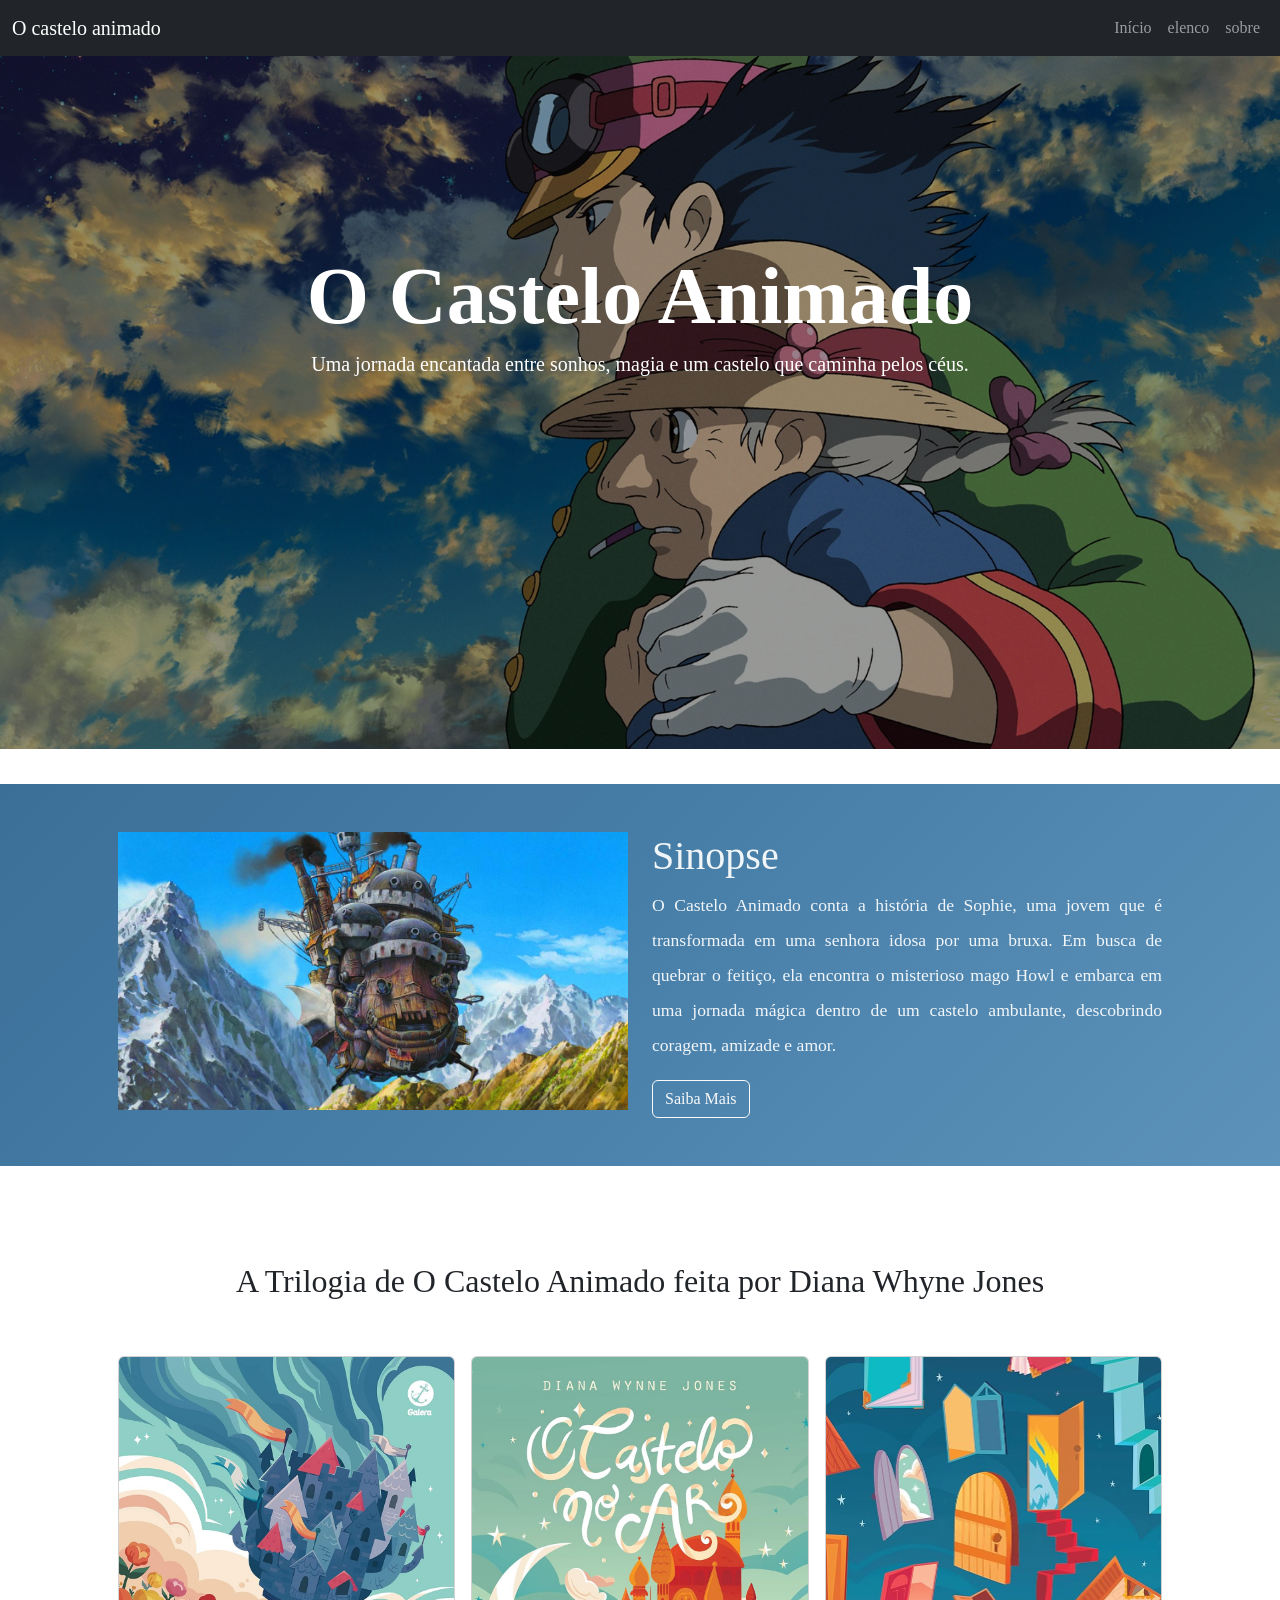
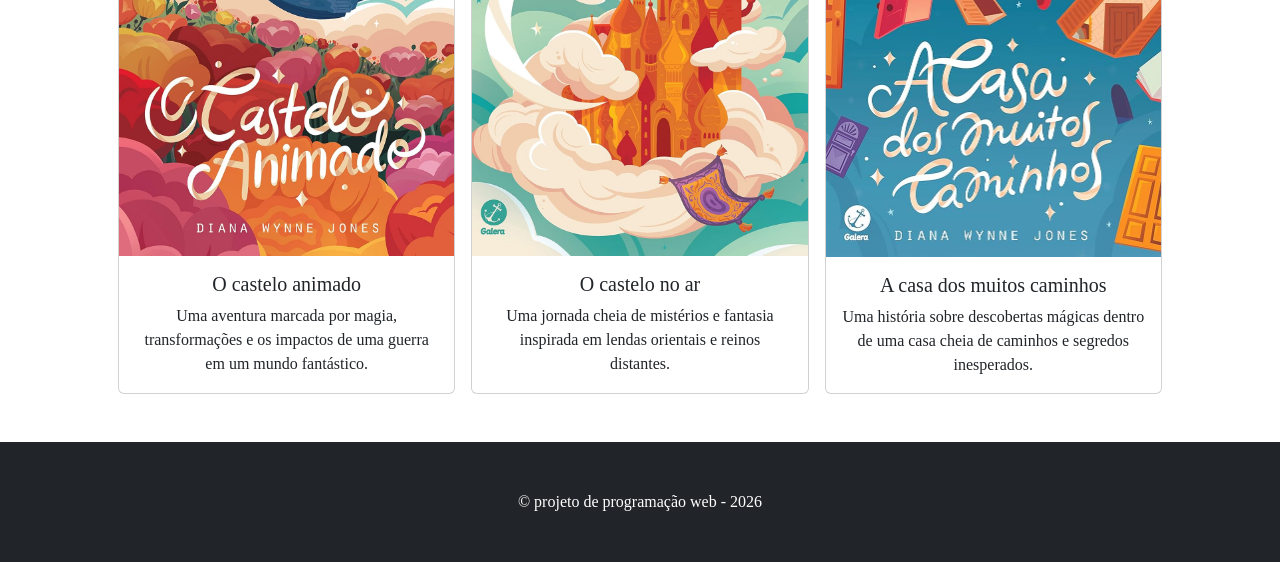
<file: app/static/index.html>
<!DOCTYPE html>
<html lang="pt-br">
<head>
    <meta charset="UTF-8">
    <meta name="viewport" content="width=device-width, initial-scale=1.0">
    <title>O castelo animado</title>
    <link rel="stylesheet" href="./css/bootstrap.min.css"/>
    <link rel="stylesheet" href="./css/estilo.css"/>
</head>
<body>
    <nav class="navbar navbar-expand-lg navbar-dark bg-dark">
        <div class="container-fluid">
            <a href="index.html" class="navbar-brand">O castelo animado</a>

            <button class="navbar-toggler" type="button" data-bs-toggle="collapse"
             data-bs-target="#menuprincipal" aria-controls="menuprincipal"
             aria-expanded="false" aria-label="toggle menu">
                <span class="navbar-toggler-icon"></span>
            </button>

            <div id="menuprincipal" class="collapse navbar-collapse">                
                <ul class="navbar-nav ms-md-auto text-center">
                    <li class="nav-item">
                        <a href="./index.html" class="nav-link">Início</a>
                    </li>
                    <li class="nav-item">
                        <a href="./elenco.html" class="nav-link">elenco</a>
                    </li>
                    <li class="nav-item">
                        <a href="./sobre.html" class="nav-link">sobre</a>
                    </li>
                   
                </ul>
            </div>
        </div>
    </nav>
    <div id="hero" class="card bg-dark text-white border-0">
        <img src="./imgs/capa.jpg" class="card-img rounded-0" alt="hero"/>
        <div class="card-img-overlay text-center">
            <h1 class="display-1 fw-bold">
                    O Castelo Animado
</h1>
            <h5>
               Uma jornada encantada entre sonhos, magia e um castelo que caminha pelos céus.
            </h5>
        </div>
    </div>
    <div id="resumo" class="resumo">
        <div class="container p-5">
            <div class="row">
                <div class="col-12 col-md-6">
                    <img src="./imgs/castelo.jpeg" class="img-fluid" alt="castelo"/>
                </div>
                <div class="col-12 col-md-6">
                    <h1>Sinopse</h1>
                    <p class="text-justify">  
                       O Castelo Animado conta a história de Sophie, uma jovem que é transformada em uma senhora idosa por uma bruxa.
                        Em busca de quebrar o feitiço, ela encontra o misterioso mago Howl
                        e embarca em uma jornada mágica dentro de um castelo ambulante, descobrindo coragem, amizade e amor.</p>
                    <a href="./sobre.html" class="btn btn-outline-light">Saiba Mais</a>
                </div>
            </div>
        </div>
    </div>
    <div id="livros" class="bg-white">
        <div class="container p-5">
            <div class="row">
                <h2 class="col text-center p-5">A Trilogia de O Castelo Animado feita por Diana Whyne Jones</h2>
            </div>
            <div class="row g-3">
                <div class="col-12 col-md-4">
                    <div class="card h-100">
                        <img src="./imgs/livro1.jpg" class="card-img-top" >
                        <div class="card-body text-center">
                            <h5 class="card-title">O castelo animado</h5>
                            <p class="card-text ">
                              Uma aventura marcada por magia, transformações e os impactos de uma guerra em um mundo fantástico.                              
                            </p>
                        </div>
                    </div>
                </div>
                <div class="col-12 col-md-4">
                    <div class="card h-100">
                        <img src="./imgs/livro2.jpg" class="card-img-top"/>
                        <div class="card-body text-center">
                            <h5 class="card-title">O castelo no ar</h5>
                            <p class="card-text ">
                                Uma jornada cheia de mistérios e fantasia inspirada em lendas orientais e reinos distantes.
                            </p>
                        </div>
                    </div>
                </div>
                <div class="col-12 col-md-4">
                    <div class="card h-100">
                        <img src="./imgs/livro3.jpg" class="card-img-top"/>
                        <div class="card-body text-center">
                            <h5 class="card-title">A casa dos muitos caminhos</h5>
                            <p class="card-text ">
                                Uma história sobre descobertas mágicas dentro de uma casa cheia de caminhos e segredos inesperados.
                            </p>
                        </div>
                    </div>
                </div>
            </div>
        </div>
    </div>

    <footer class="bg-dark">
        <div class="container p-5">
            <div class="row">
                <div class="col text-white text-center">
                    &copy; projeto de programação web - 2026
            </div>
        </div>
    </footer>

    <script src="./js/bootstrap.bundle.min.js"></script>
</body>
</html>
</file>
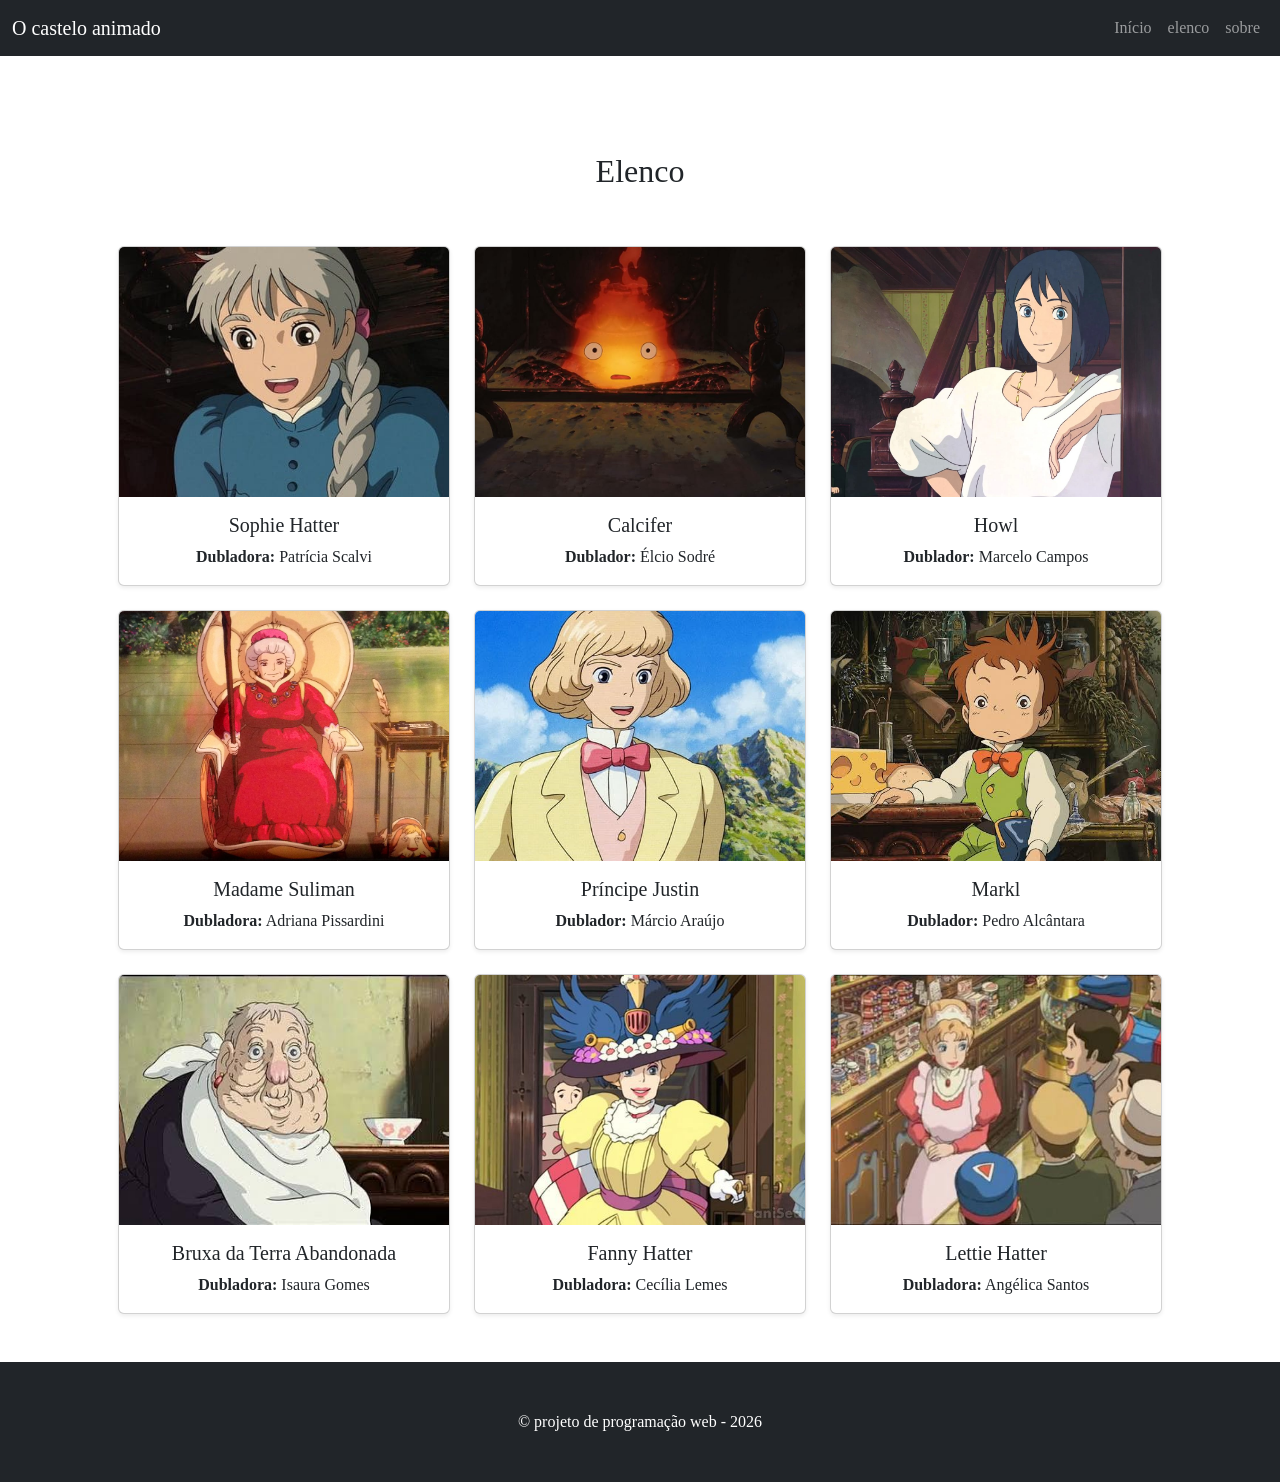
<file: app/static/elenco.html>
<!DOCTYPE html>
<html lang="pt-br">
<head>
    <meta charset="UTF-8">
    <meta name="viewport" content="width=device-width, initial-scale=1.0">
    <title>O castelo animado</title>
    <link rel="stylesheet" href="./css/bootstrap.min.css"/>
    <link rel="stylesheet" href="./css/estilo.css"/>
</head>
<body>
    <nav class="navbar navbar-expand-lg navbar-dark bg-dark">
        <div class="container-fluid">
            <a href="index.html" class="navbar-brand">O castelo animado</a>

            <button class="navbar-toggler" type="button" data-bs-toggle="collapse"
             data-bs-target="#menuprincipal" aria-controls="menuprincipal"
             aria-expanded="false" aria-label="toggle menu">
                <span class="navbar-toggler-icon"></span>
            </button>

            <div id="menuprincipal" class="collapse navbar-collapse">                
                <ul class="navbar-nav ms-md-auto text-center">
                    <li class="nav-item">
                        <a href="./index.html" class="nav-link">Início</a>
                    </li>
                    <li class="nav-item">
                        <a href="./elenco.html" class="nav-link">elenco</a>
                    </li>
                    <li class="nav-item">
                        <a href="./sobre.html" class="nav-link">sobre</a>
                    </li>
                   
                </ul>
            </div>
        </div>
    </nav>
<div id="elenco" class="bg-white">
    <div class="container p-5">

        <div class="row">
            <h2 class="col text-center p-5">Elenco</h2>
        </div>

        <div class="row g-4">

            <!-- Sophie -->
            <div class="col-12 col-md-4">
                <div class="card h-100 shadow-sm">
                    <img src="./imgs/sophie.jpeg" class="card-img-top personagem-img">
                    <div class="card-body text-center">
                        <h5 class="card-title">Sophie Hatter</h5>
                        <p class="card-text">
                            <strong>Dubladora:</strong> Patrícia Scalvi
                        </p>
                    </div>
                </div>
            </div>

            <!-- Calcifer -->
            <div class="col-12 col-md-4">
                <div class="card h-100 shadow-sm">
                    <img src="./imgs/calcifer.jpeg" class="card-img-top personagem-img">
                    <div class="card-body text-center">
                        <h5 class="card-title">Calcifer</h5>
                        <p class="card-text">
                            <strong>Dublador:</strong> Élcio Sodré
                        </p>
                    </div>
                </div>
            </div>

            <!-- Howl -->
            <div class="col-12 col-md-4">
                <div class="card h-100 shadow-sm">
                    <img src="./imgs/howl.jpeg" class="card-img-top personagem-img">
                    <div class="card-body text-center">
                        <h5 class="card-title">Howl</h5>
                        <p class="card-text">
                            <strong>Dublador:</strong> Marcelo Campos
                        </p>
                    </div>
                </div>
            </div>

            <!-- Suliman -->
            <div class="col-12 col-md-4">
                <div class="card h-100 shadow-sm">
                    <img src="./imgs/suliman.jpeg" class="card-img-top personagem-img">
                    <div class="card-body text-center">
                        <h5 class="card-title">Madame Suliman</h5>
                        <p class="card-text">
                            <strong>Dubladora:</strong> Adriana Pissardini
                        </p>
                    </div>
                </div>
            </div>

            <!-- Justin -->
            <div class="col-12 col-md-4">
                <div class="card h-100 shadow-sm">
                    <img src="./imgs/justin.jpeg" class="card-img-top personagem-img">
                    <div class="card-body text-center">
                        <h5 class="card-title">Príncipe Justin</h5>
                        <p class="card-text">
                            <strong>Dublador:</strong> Márcio Araújo
                        </p>
                    </div>
                </div>
            </div>

            <!-- Markl -->
            <div class="col-12 col-md-4">
                <div class="card h-100 shadow-sm">
                    <img src="./imgs/michael.jpeg" class="card-img-top personagem-img">
                    <div class="card-body text-center">
                        <h5 class="card-title">Markl</h5>
                        <p class="card-text">
                            <strong>Dublador:</strong> Pedro Alcântara
                        </p>
                    </div>
                </div>
            </div>


            <!--Bruxa da Terra Abandonada-->
            <div class="col-12 col-md-4">
                <div class="card h-100 shadow-sm">
                    <img src="./imgs/witch.jpeg" class="card-img-top personagem-img">
                    <div class="card-body text-center">
                        <h5 class="card-title">Bruxa da Terra Abandonada</h5>
                        <p class="card-text">
                            <strong>Dubladora:</strong> Isaura Gomes
                        </p>
                    </div>
                </div>
            </div>

            <!--Fanny-->
            <div class="col-12 col-md-4">
                <div class="card h-100 shadow-sm">
                    <img src="./imgs/fanny.jpeg" class="card-img-top personagem-img">
                    <div class="card-body text-center">
                        <h5 class="card-title">Fanny Hatter</h5>
                        <p class="card-text">
                            <strong>Dubladora:</strong> Cecília Lemes
                        </p>
                    </div>
                </div>
            </div>

            <!--Lettie-->
            <div class="col-12 col-md-4">
                <div class="card h-100 shadow-sm">
                    <img src="./imgs/lettie.jpeg" class="card-img-top personagem-img">
                    <div class="card-body text-center">
                        <h5 class="card-title">Lettie Hatter</h5>
                        <p class="card-text">
                            <strong>Dubladora:</strong> Angélica Santos
                        </p>
                    </div>
                </div>
            </div>

         
        </div>
    </div>
</div>
    <footer class="bg-dark">
        <div class="container p-5">
            <div class="row">
                <div class="col text-white text-center">
                    &copy; projeto de programação web - 2026
            </div>
        </div>
    </footer>
</body>
</html>
</file>
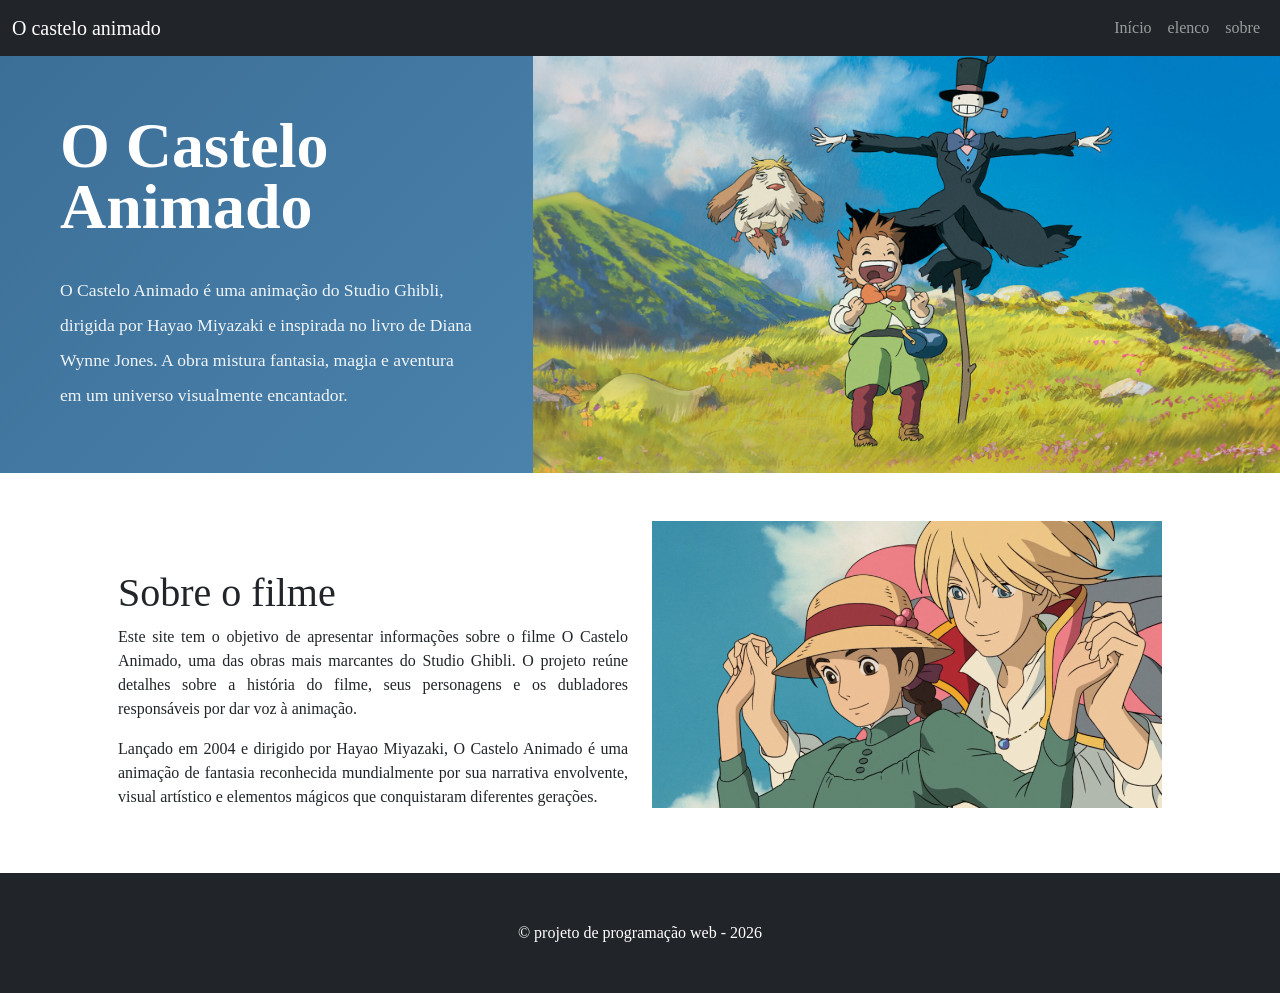
<file: app/static/sobre.html>
<!DOCTYPE html>
<html lang="pt-br">
<head>
    <meta charset="UTF-8">
    <meta name="viewport" content="width=device-width, initial-scale=1.0">
    <title>O castelo animado</title>
    <link rel="stylesheet" href="./css/bootstrap.min.css"/>
    <link rel="stylesheet" href="./css/estilo.css"/>
</head>
<body>
    <nav class="navbar navbar-expand-lg navbar-dark bg-dark">
        <div class="container-fluid">
            <a href="index.html" class="navbar-brand">O castelo animado</a>

            <button class="navbar-toggler" type="button" data-bs-toggle="collapse"
             data-bs-target="#menuprincipal" aria-controls="menuprincipal"
             aria-expanded="false" aria-label="toggle menu">
                <span class="navbar-toggler-icon"></span>
            </button>

            <div id="menuprincipal" class="collapse navbar-collapse">                
                <ul class="navbar-nav ms-md-auto text-center">
                    <li class="nav-item">
                        <a href="./index.html" class="nav-link">Início</a>
                    </li>
                    <li class="nav-item">
                        <a href="./elenco.html" class="nav-link">elenco</a>
                    </li>
                    <li class="nav-item">
                        <a href="./sobre.html" class="nav-link">sobre</a>
                    </li>
                   
                </ul>
            </div>
        </div>
    </nav>
<section class="about-section">

    <div class="container-fluid p-0">

        <div class="row g-0 align-items-stretch">

            <!-- Texto -->
            <div class="col-lg-5 d-flex align-items-center">

                <div class="about-content">

                    <h2 class="about-title">
                        O Castelo <br>
                        Animado
                    </h2>

                    <p class="about-text">
                        O Castelo Animado é uma animação do Studio
                        Ghibli, dirigida por Hayao Miyazaki e
                        inspirada no livro de Diana Wynne Jones.
                        A obra mistura fantasia, magia e aventura
                        em um universo visualmente encantador.
                    </p>

                </div>

            </div>

            <!-- Imagem -->
            <div class="col-lg-7 p-0">
                <img src="./imgs/about.jpeg"
                     class="about-img"
                     alt="O Castelo Animado">
            </div>

        </div>

    </div>

</section>
    <div id="sobre" class="sobre">
        <div class="container p-5">
            <div class="row">
                <div class="col-12 col-md-6">
                    <h1 class="pt-5">Sobre o filme</h1>
                    <p class="text-justify">  
                       Este site  tem o objetivo de apresentar informações sobre o filme O Castelo Animado, uma das obras mais marcantes do Studio Ghibli.
                        O projeto reúne detalhes sobre a história do filme, seus personagens e os dubladores responsáveis por dar voz à animação.</p>
                        <p class="text-justify"> 
                            Lançado em 2004 e dirigido por Hayao Miyazaki, O Castelo Animado é uma animação de fantasia 
                            reconhecida mundialmente por sua narrativa envolvente, visual artístico e elementos mágicos que conquistaram diferentes gerações.
                        </p>

                </div>   
                <div class="col-12 col-md-6">
                    <img src="./imgs/sobre.png" class="img-fluid " alt="ghibli"/>
                </div>
            </div>
        </div>
    </div>

        
    <footer class="bg-dark">
        <div class="container p-5">
            <div class="row">
                <div class="col text-white text-center">
                    &copy; projeto de programação web - 2026
            </div>
        </div>
    </footer>
</body>
</html>
</file>
<file: app/static/css/estilo.css>
body{
    font-family: 'Times New Roman', Times, serif;
}

#hero{
    height: auto;
    max-height: 90vh;
    overflow: hidden;
    border-radius: 0px;
}
#hero img{
    object-fit: cover;
    filter: brightness(0.6);
}

#hero .card-img-overlay{
    padding-top: 15% ;
}



.text-justify{
    text-align: justify;
    word-wrap: break-word;
    hyphens: auto;
}

#livros .card{
    transition: all ease-in-out 0.2s;
} 

#livros .card:hover{
    transform: translateY(-10px);
}

.personagem-img{
    width: 100%;
    height: 250px;
    object-fit: cover;
}

.about-section, .resumo{
    
    background: linear-gradient(
        135deg,
        #3c6f98 0%,
        #477ea8 45%,
        #5d93ba 100%
    );
    
}

.about-content{
    width: 100%;
    max-width: 600px;
    padding: 60px;
}

.about-title{
    margin: 0;
    padding: 0;
    color: white;
    font-size: clamp(3rem, 5vw, 5rem);
    font-weight: bold;
    line-height: .95;
}

.about-text,.resumo {
    margin: 35px 0 0 0;
    padding: 0;
    color: rgba(255,255,255,.92);
    font-size: 1.1rem;
    line-height: 2;
    text-align: left;
}

.about-img{
    width: 100%;
    height: 100%;
    object-fit: cover;
    display: block;
}
</file>
